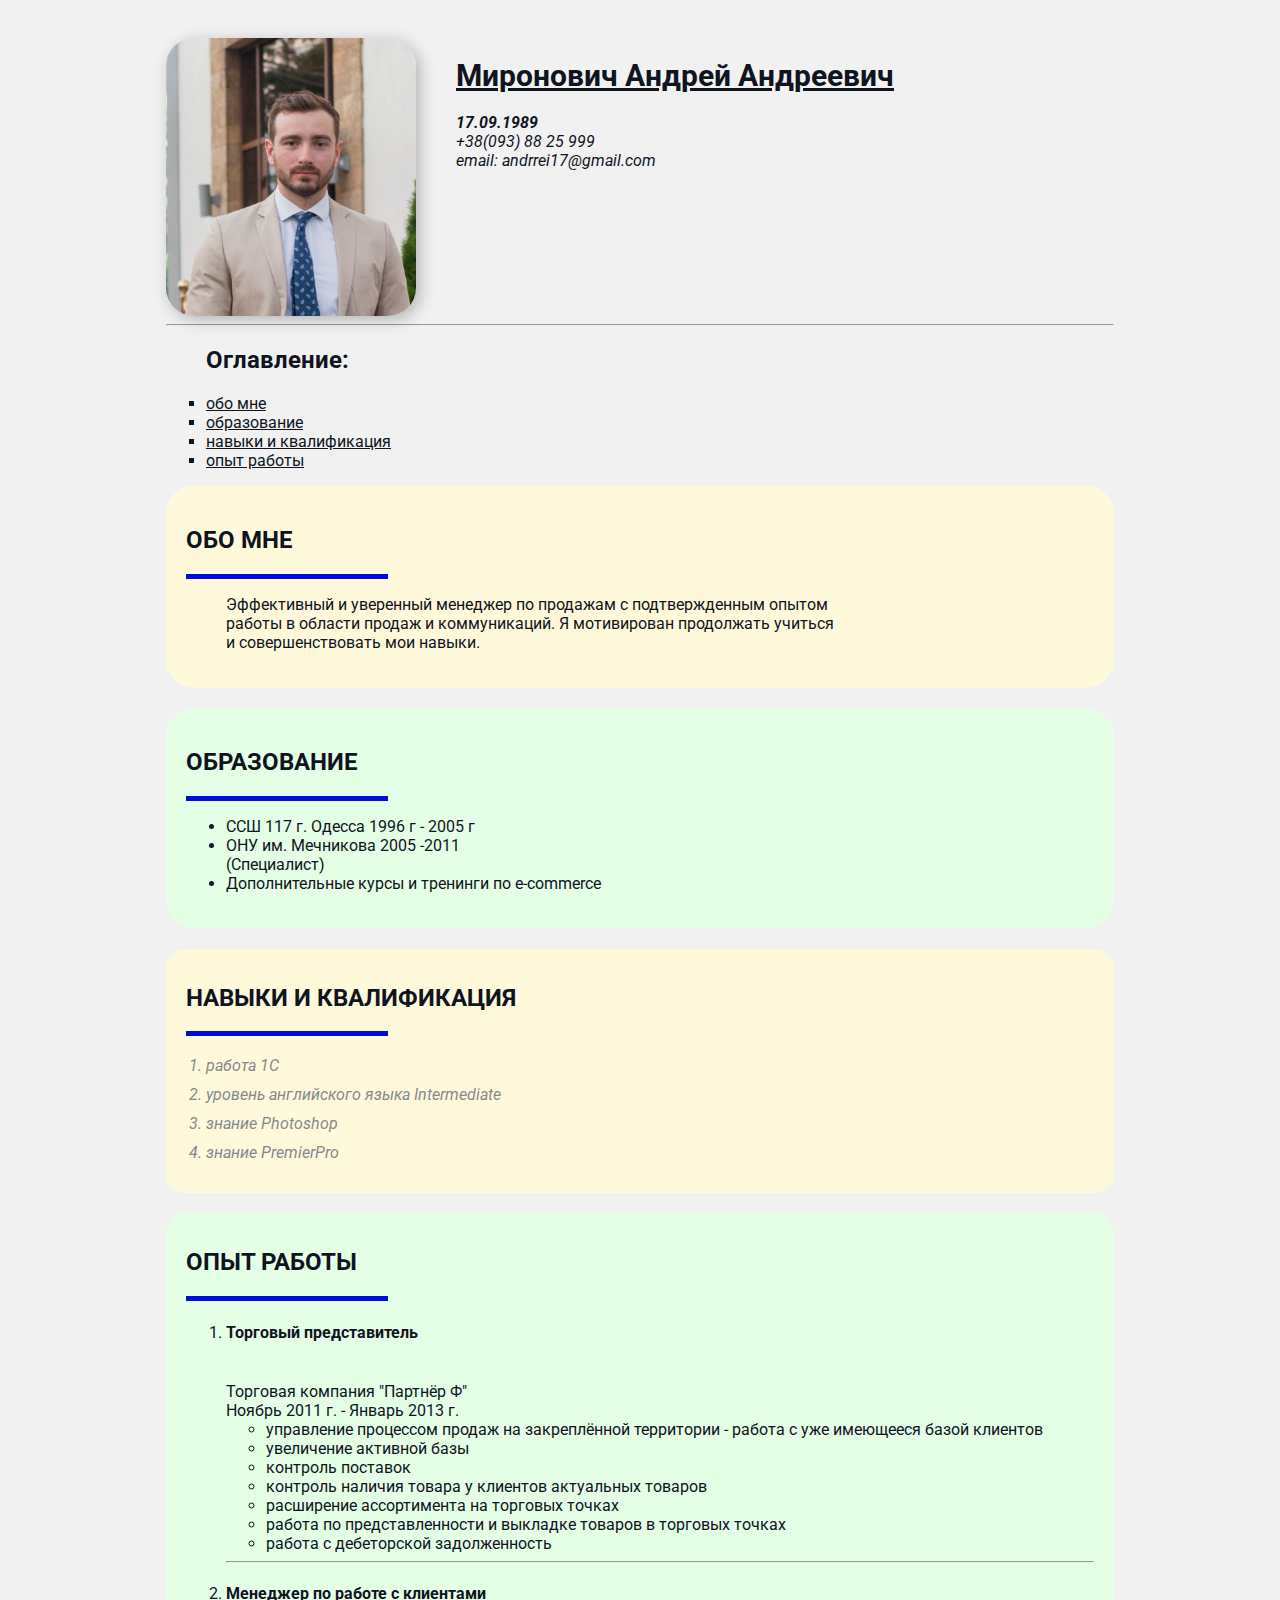
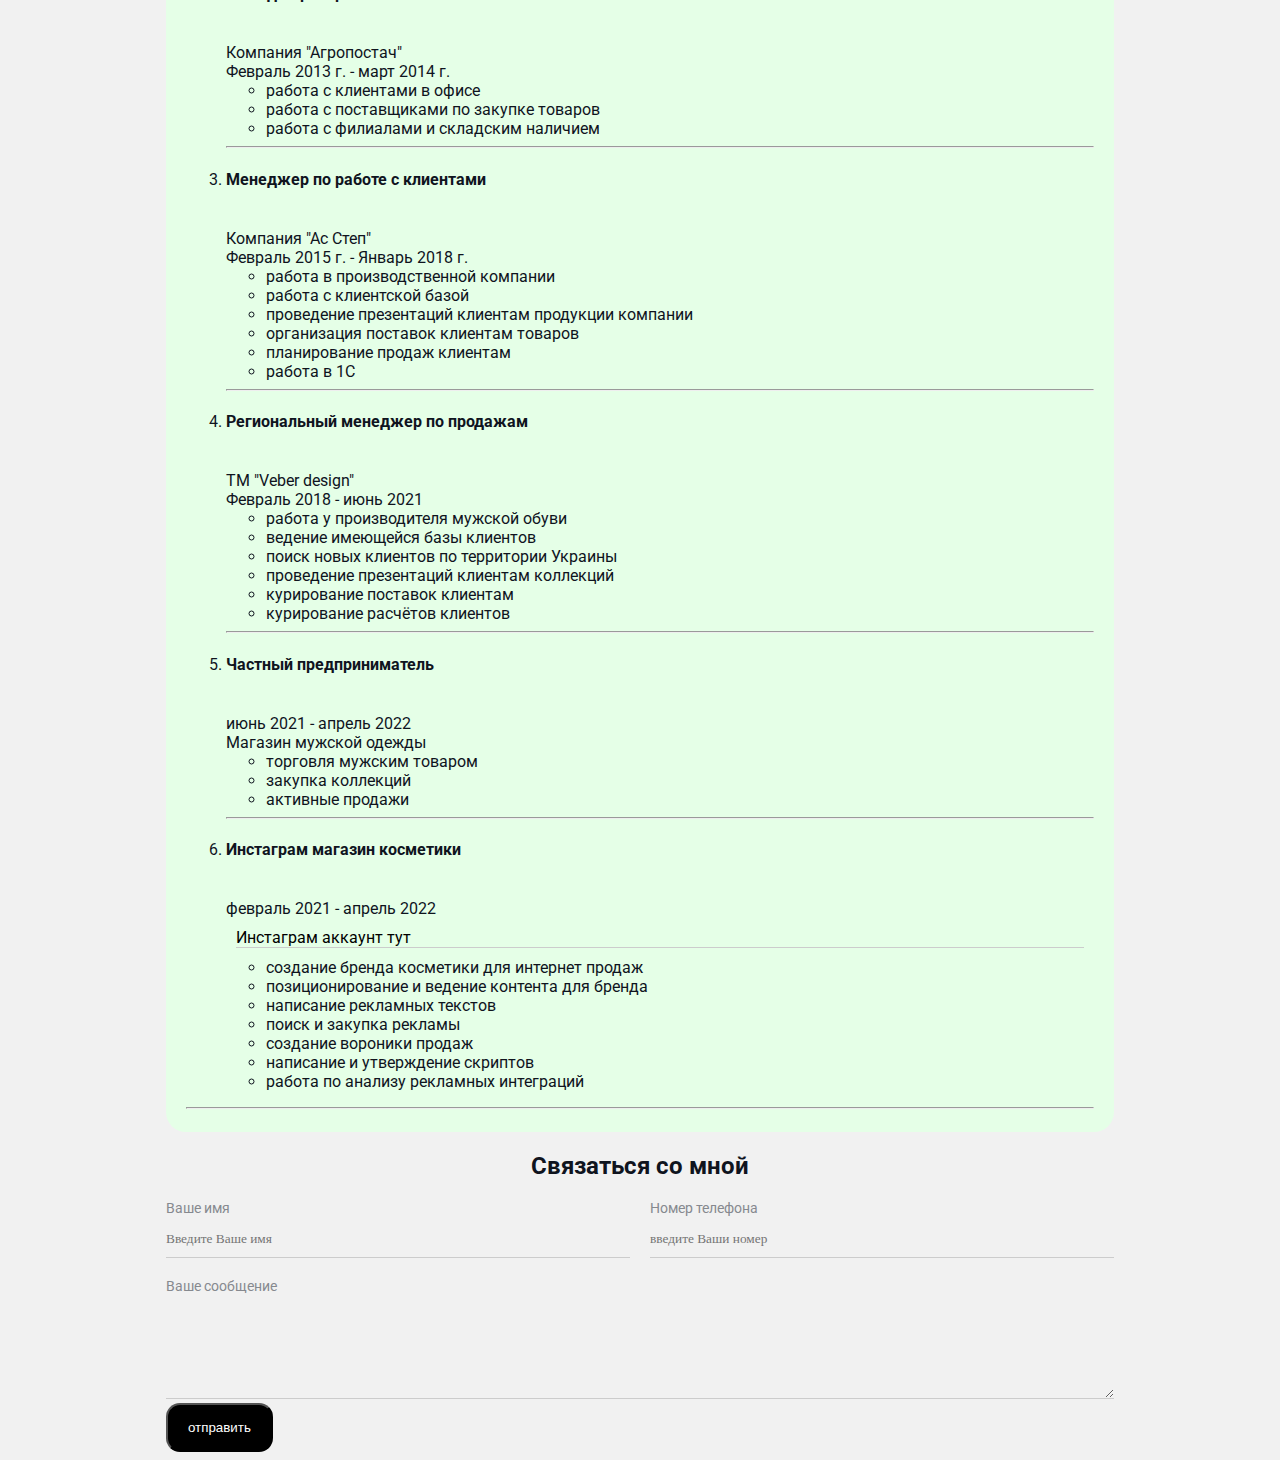
<file: index.html>
<!DOCTYPE html>
<html>
<head>
    <meta charset="UTF-8">
    <meta http-equiv="X-UA-Compatible" content="IE=edge">
    <meta name="viewport" content="width=device-width, initial-scale=1.0">
    <title>Резюме</title>
   <link rel="stylesheet" href="style.css"> 
</head>
<body>
        <div class="conteiner">
            <div class="info">
                <img src="IMG_2409.jpg" alt="мое портретоное фото" class="avatar">
                <div class="info-text">
                <h1>Миронович Андрей Андреевич</h1>
                <p><strong>17.09.1989</strong></p>
                <p>+38(093) 88 25 999 <br>   
                email: andrrei17@gmail.com</p>
              </div>
            </div>
    <hr>
      <div class="bott">
            <ul type="square">
                <h2>Оглавление:</h2>
                <li> <a href="#part1">обо мне</a> </li>
                <li> <a href="#part2">образование</a> </li>
                <li> <a href="#part3">навыки и квалификация</a></li>
                <li> <a href="#part4">опыт работы</a> </li>
                </ul>
            </div>
       <div class="bg-yellow about-me">  
        <section>
    <h2 id="part1">ОБО МНЕ</h2>
    <hr width="200" align="left" size="5" color="light blue">
   
    <blockquote>
        Эффективный и уверенный менеджер по продажам с подтвержденным опытом <br> 
        работы в области продаж и коммуникаций. Я мотивирован продолжать учиться <br>
        и совершенствовать мои навыки.
    </blockquote>
    </section>
</div>  
<div class="bg-green about-me">
        <section>
            <h2 id="part2">ОБРАЗОВАНИЕ</h2>
            <hr width="200" align="left" size="5" color="light blue">
            <ul>
                <li>ССШ 117 г. Одесса 1996 г - 2005 г </li>
                <li>ОНУ им. Мечникова 2005 -2011
                    <br> 
                    (Специалист)
                    </li>
                    <li>
                    Дополнительные курсы и тренинги по e-commerce
                    </li>
            </ul>
     </div>
        </section>
            <div class="card bg-yellow">
        <section>
        <h2 id="part3">НАВЫКИ И КВАЛИФИКАЦИЯ</h2>
        <hr width="200" align="left" size="5" color="light blue">
        <ol class="list">
        <em> 
            <li>работа 1С</li>
            <li>уровень английского языка Intermediate
            </li>
            <li>знание Photoshop
            </li>
            <li>знание PremierPro</li>
        </em>
        </ol>
        </section>
    </div>         

<div class="card bg-green">
    <section>
        <h2 id="part4">ОПЫТ РАБОТЫ</h2>
        <hr width="200" align="left" size="5" color="light blue">

        <ol>
            <li> <h4> Торговый представитель</h4>
                <br>
                Торговая  компания "Партнёр Ф" 
    <br>
    Ноябрь 2011 г. - Январь 2013 г.
            </li> 
            <ul>
                <li>управление процессом продаж на закреплённой территории  - работа с уже имеющееся базой клиентов</li>
                <li>увеличение активной базы
                </li>
                <li>контроль поставок</li>
                <li>контроль наличия товара у клиентов актуальных товаров</li>
                <li>расширение ассортимента на торговых точках
                </li>
                <li>работа по представленности  и выкладке товаров в торговых точках</li>
                <li>работа с дебеторской задолженность</li>
            </ul>
            <hr>
            <li> <h4> Менеджер по работе с клиентами </h4>
                <br>
                Компания "Агропостач"
                <br>
                Февраль 2013 г. - март 2014 г.</li>
                <ul>
                <li>работа с клиентами в офисе</li>
                <li>работа с поставщиками по закупке товаров</li>
                <li>работа с филиалами и складским наличием
                </li>
                </ul>
            <hr>
                <li> <h4>Менеджер по работе с клиентами</h4>
                    <br>
                    Компания "Ас Степ"
                    <br>
                    Февраль 2015 г. - Январь 2018 г.</li>
    <ul>
        <li>работа в производственной компании</li>
        <li>работа с клиентской базой</li>
        <li>проведение презентаций клиентам продукции компании</li>
        <li>организация поставок клиентам товаров</li>
        <li>планирование продаж клиентам</li>
        <li>работа в 1С</li>
    </ul>

    <hr>

    <li> <h4>Региональный менеджер по продажам</h4>
        <br>
        ТМ "Veber design"
        <br>
        Февраль 2018 - июнь 2021
    </li>
    <ul>
        <li>работа у производителя мужской обуви</li>
        <li>ведение имеющейся базы клиентов</li>
        <li>поиск новых клиентов по территории Украины </li>
        <li>проведение презентаций клиентам коллекций</li>
        <li>курирование поставок клиентам</li>
        <li>курирование расчётов клиентов </li>
    </ul>

    <hr>

    <li> <h4> Частный предприниматель</h4>
        <br>
        июнь 2021 - апрель 2022
        <br>
        Магазин мужской одежды
    </li>
    <ul>
        <li> торговля мужским товаром</li>
        <li>закупка коллекций </li>
        <li>активные продажи</li>
    </ul>

    <hr>

    <li> <h4>Инстаграм магазин косметики </h4>
            <br>
            февраль 2021 - апрель 2022
            <br>
           
            <ul type="square" class="link-list">
                <li>
                    <a href="https://www.instagram.com/lio.haircare/?hl=ru">Инстаграм аккаунт тут</a>
                </li>
            </ul> 
            
    </li>
    <ul>
        <li>создание бренда косметики для интернет продаж</li>
        <li>позиционирование и ведение контента для бренда</li>
        <li>написание рекламных текстов</li>
        <li>поиск и закупка рекламы </li>
        <li>создание вороники продаж</li>
        <li>написание и утверждение скриптов</li>
        <li>работа по анализу рекламных интеграций</li>
    </ul>
        </ol>
    <hr>
    </section>
</div>

    <div class="contact">
        <h2>Связаться со мной</h2>
        <div class="row">
            <div class="group">
            <form action="">
               
                <label for="name">Ваше имя</label>
                <input type="text" id="name" placeholder="Введите Ваше имя">
            </div>
            <div class="group">
                <label for="email">Номер телефона</label>
                <input type="text" id="email" placeholder="введите Ваши номер">
            
        </div>
    </div>
            <div class="group">
            <label for="message" class="1">Ваше сообщение</label><br>
            <textarea name="message" id="message" cols="20" rows="5"></textarea>
        </div>
    </div>
        
   
                <input type="submit" 
                value="отправить" class="inpt">
            
            
        </form>
        <div class="position">

            <div class="box"> </div>
            
                </div>
    </div>

    <!-- <div style="margin-bottom: 500px;"></div> -->



    <!-- <div style="margin-bottom: 500px;"></div> -->
</body>
</html>
</file>
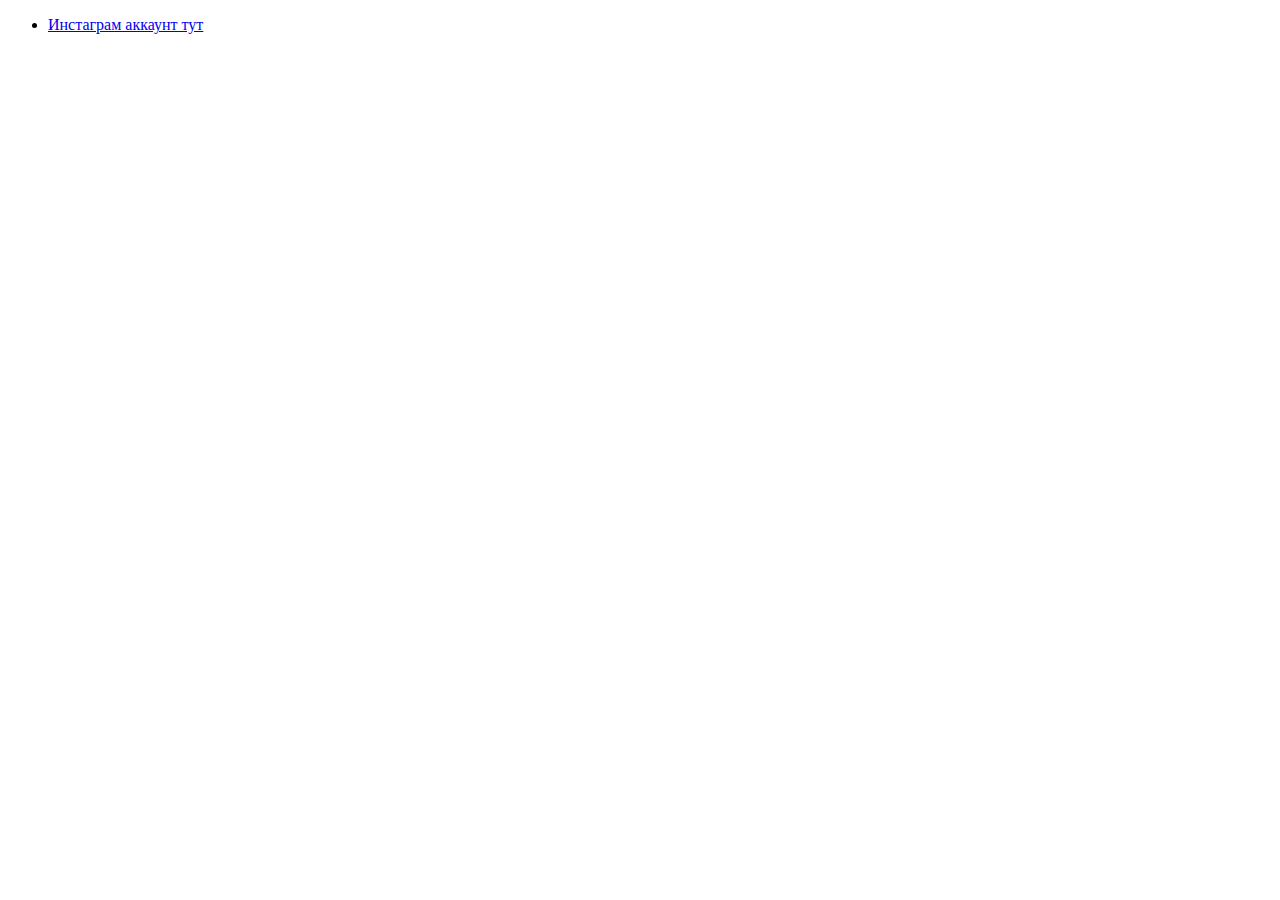
<file: Instagram.html>
<!DOCTYPE html>
<html lang="en">
<head>
    <meta charset="UTF-8">
    <title>Instagram account</title>
</head>
<body>
    <ul>
        <li>
            <a href="https://www.instagram.com/lio.haircare/?hl=ru">Инстаграм аккаунт тут</a>
        </li>
    </ul>
</body>
</html>
</file>
<file: style.css>
@import url('https://fonts.googleapis.com/css2?family=Roboto&display=swap');

/* *{
    padding: 0;
    margin: 0;
} */
/* .2 input {
    align: left;
    color: green;
} */
.avatar {
    width: 250px;
    border-radius: 28px;
    box-shadow: 4px 4px 16px rgba(0, 0, 0, 0.25);
}
        .info p {
            
            margin: 0;
            font-style: italic;
               
        }

.info {
    display: flex;
}

@media (max-width: 700px) {
   .info {
       text-align: center;
       display: block;
   } 
}

.info-text {
    margin-left: 40px;
}
/* .cont {
background: green;
padding: 45px;
border: 10px solid blue;
margin: 20px;
} */
.link {
    color: black;
    text-decoration: none;
}

.link:hover{
    text-decoration: underline;
}

.link:active{
    color:blue;
}

.link:visited{
    color: gray;
}

.conteiner {
    padding-top: 30px;
    max-width: 75%;
    margin: auto;   
}

h1 {
font-size: 30px;
text-decoration: underline;
}


body {
    font-size: 16px;
    font-weight: normal;
    font-family: Roboto, sans-serif;

    background-color: #f1f1f1;
    color: #0f141e
}

.card {
    padding: 15px 20px;
    margin-bottom: 20px;
    border-radius: 20px;
}


.bg-yellow {
background: #fff9dc;
}

.bg-green {
background: #e5ffe7
}

.about-me {
    padding: 20px;
    border-radius: 28px;
    margin-bottom: 20px;
}

.list {
padding: 0 20px;
margin-top: 20px;
}

.list li {
color: #86898f;
margin-bottom: 10px;
}

.bott a  {
   color: #0f141e;
    text-decoration: underline;
}

.link-list {
    list-style: none;
    padding: 0;
    margin: 10px;
    border-bottom: none;
    color: black;
    border-bottom: 1px solid #ccc;
    border-bottom-style: inset;
    /* text-decoration: none; */
}

.link-list a {
    
    color: black;
    text-decoration: none;
}

.contact h2 {
text-align: center;

}

.group label {
    display: block;
    font-size: 14px;
    color: #86898f
}

.1 {
    padding: 0;
    margin: 0;
}

textarea {
    padding: 20px;
    margin-top: -20px;
}



.group input,
.group textarea {
    width: 100%;
    box-sizing: border-box;
    border: none; 
    background: transparent;
    border-bottom: 1px solid #ccc;
    color: black;
    padding: 15px 0 10px;
    outline: none;
    font-family: transparent;
}

.row {
    display: flex;
    margin-bottom: 20px;
}

.row > .group {
    width: 50%;
   
}

.row > .group:first-child {
    margin-right: 20px;
}

.inpt {
background: black;
color: white;
padding: 15px 20px;
border-radius: 14px;
cursor: pointer;
}

.inpt:hover {
    opacity: 0.9;
}

/* position {} */

/* .position {
    position: relative;
    border: 4px solid black;
    margin-top: 40px;
    padding: 20px;
    height: 300px;
}
.box {
position: fixed;
/* bottom: 150px;
left: 0px; */
top: 50px;
left: 20px;
border-radius: 50%;
width: 50px;
height: 50px;

background:rgb(95, 182, 152);
} */




/* .bottom > div {
float: left;
background: #000;
height: 200px;
width: 25%;
border: 4px solid red;
box-sizing: border-box;
} */
</file>
